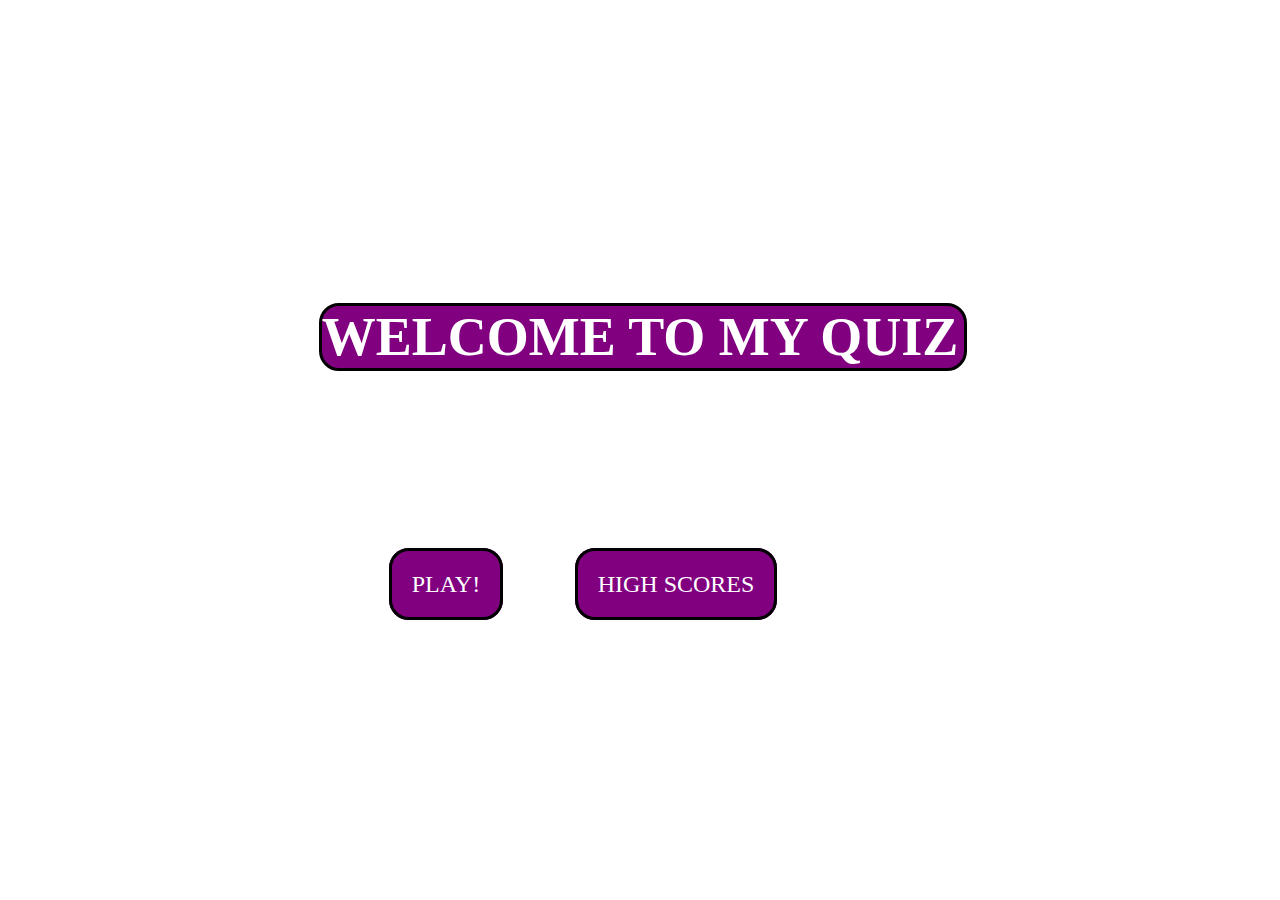
<file: index.html>
<!DOCTYPE html>
<html lang="en">
<head>
    <meta charset="UTF-8">
    <meta http-equiv="X-UA-Compatible" content="IE=edge">
    <meta name="viewport" content="width=device-width, initial-scale=1.0">
    <link rel="stylesheet" href="./assets/main.css">
    <title>My Game</title>
</head>
<body>
    <div class="container">
        <div id="Home">
            <h1> WELCOME TO MY QUIZ</h1>
            <a href="./assets/game.html" class="btn">PLAY!</a>
            <a href="./assets/highscore.html" id="highscore-btn" class="btn">HIGH SCORES</a>

        </div>
    </div>
</body>
</html>
</file>
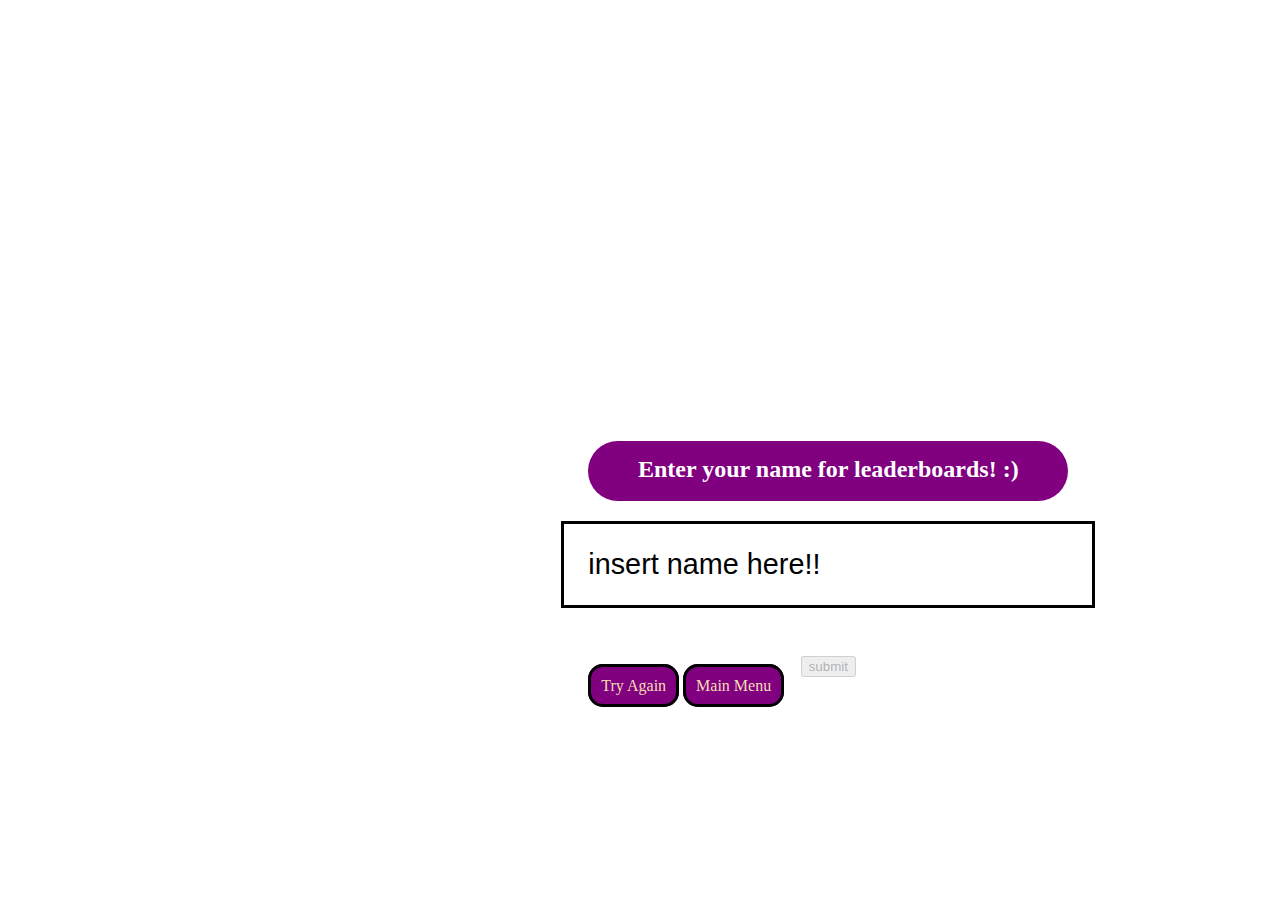
<file: assets/end.html>
<!DOCTYPE html>
<html lang="en">
<head>
    <meta charset="UTF-8">
    <meta http-equiv="X-UA-Compatible" content="IE=edge">
    <meta name="viewport" content="width=device-width, initial-scale=1.0">
    <title>Results</title>
    <link rel="stylesheet" href="./style.css">
</head>
<body>
    <div class="container-end">
        <div id = "end">
            <h1 id="finalScore">0</h1>
            <form class="end-form-container">
                <h2 id="end-text">Enter your name for leaderboards! :)</h2>
                <input type="text" name="name" id="username" placeholder="insert name here!!">
                <button class="btn" id="saveScoreBtn" type="submit" onclick="saveHighScore(event)" disabled>submit</button>
            </form>
            <a href="./game.html" id="try-again">Try Again</a>
            <a href="../index.html" id="main-menu">Main Menu</a>
        </div>
    </div>
    <script src="./end.js"></script>
</body>
</html>
</file>
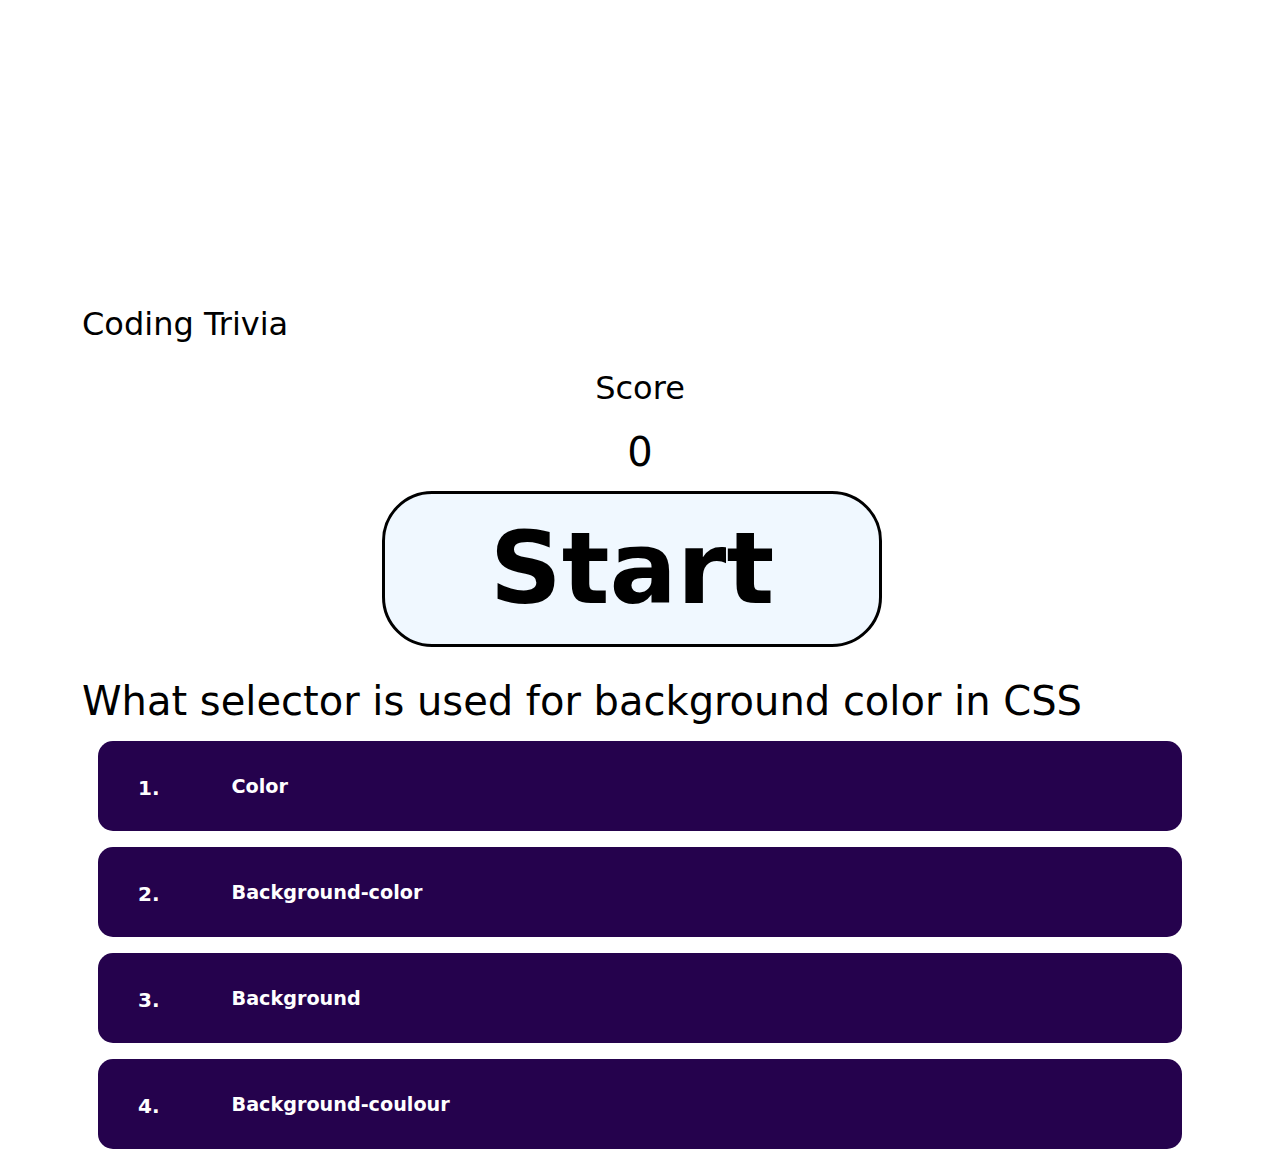
<file: assets/game.html>
<!DOCTYPE html>
<html lang="en">
<head>
    <meta charset="UTF-8">
    <meta http-equiv="X-UA-Compatible" content="IE=edge">
    <meta name="viewport" content="width=device-width, initial-scale=1.0">
    <title>Timed Quiz</title>
    <link href="https://cdn.jsdelivr.net/npm/bootstrap@5.2.2/dist/css/bootstrap.min.css" rel="stylesheet">
    <link rel="stylesheet" href="./style.css">
</head>
<div>
   <div class = "container">
    <div id="game" >
        <div id="hud">
            <div class="hud-item">
                <p class="hud-prefix">
                    Coding Trivia
                </p>
                <div id="progressBarFull"></div>
                </div>
             </div>
            <div class="hud-item">
                <p class="hud-prefix">
                       Score
                 </p>
                    <h1 class="hud-main-text" id="score">
                        0
                 </h1>
             </div>
             <div id="count">Start</div>
   </div>
   <h1 id="question"> What is the answer to this question</h1>
   <div class="choice-container">  
        <p class="choice-prefix">1.</p>
        <p class="choice-text" data-number="1">Choice</p>
   </div>
   <div class="choice-container">  
    <p class="choice-prefix">2.</p>
    <p class="choice-text" data-number="2">Choice</p>
</div>
<div class="choice-container">  
    <p class="choice-prefix">3.</p>
    <p class="choice-text" data-number="3">Choice</p>
</div>
<div class="choice-container">  
    <p class="choice-prefix">4.</p>
    <p class="choice-text" data-number="4">Choice</p>
</div>
</div>
</div>
    <script src="./game.js"></script>

</body>
</html>
</file>
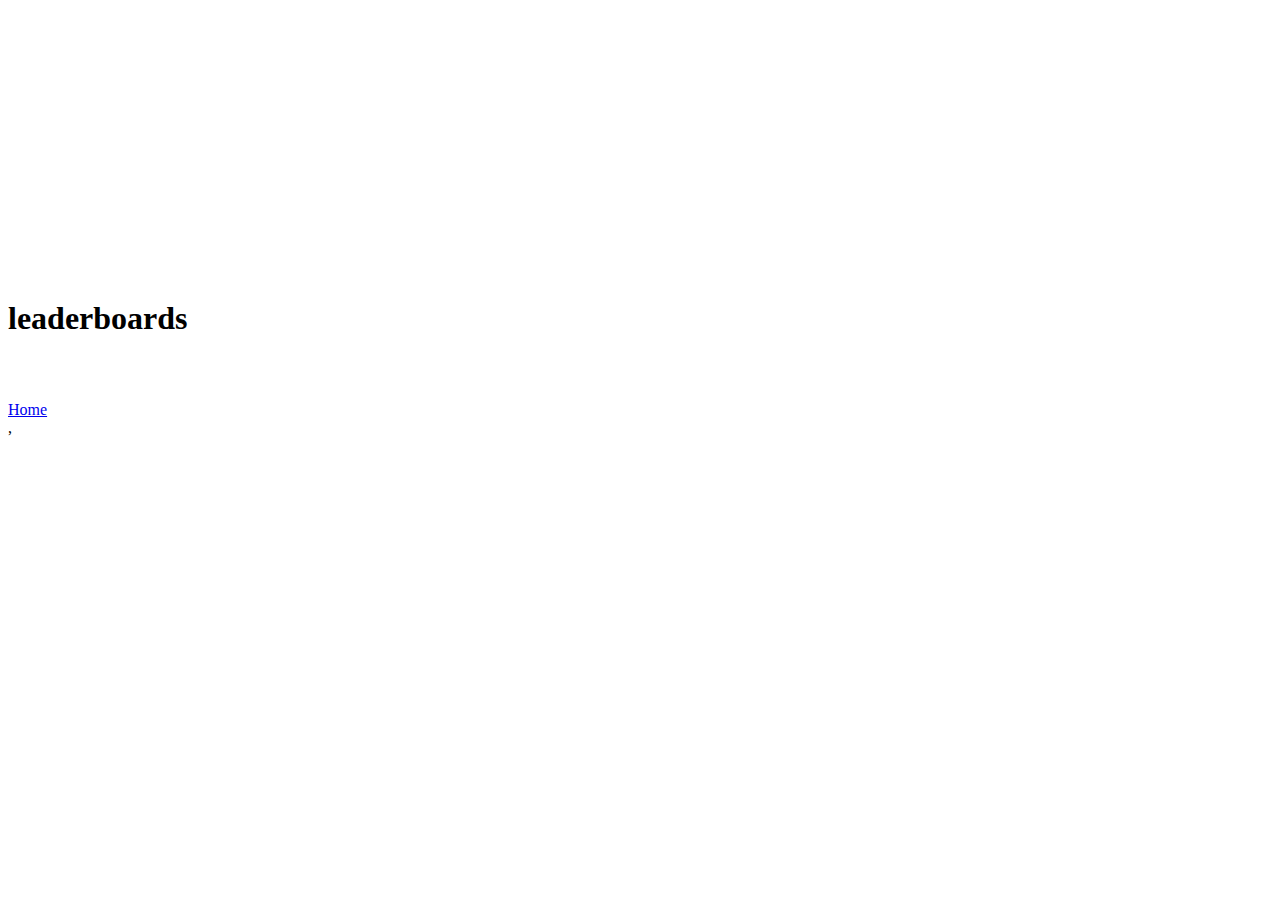
<file: assets/highscore.html>
<!DOCTYPE html>
<html lang="en">
<head>
    <meta charset="UTF-8">
    <meta http-equiv="X-UA-Compatible" content="IE=edge">
    <meta name="viewport" content="width=device-width, initial-scale=1.0">
    <title>Highscores</title>
    <link rel="stylesheet" href="./style.css">
</head>
<body id="HS">
    <div class="container">
        <div id="highScores">
            <h1 id="finalScore">leaderboards</h1>
            <ul id="highScoresList"></ul>
            <a href="../index.html">Home</a>
        </div>
    </div>
    ,<script src="./Highscore.js"></script>
</body>
</html>
</file>
<file: assets/main.css>
* {
    box-sizing: border-box;
    margin: 0;
    padding: 0;
    font-size: 62.5%;
}

h1 {
    font-size: 5.4rem;
    color: black;
    margin-bottom: 5rem;
    background-color: purple;
    width: 100%;
    height: 120%;
    margin-bottom: 200px;
    color: white;
    border: solid black;
    border-radius: 20px;
    box-sizing: content-box;
}

h2{
    font-size: 4.2rem;
    margin-bottom: 4rem;
}

.container{
    width: 100vw;
    height: 100vh;
    display: flex;
    justify-content: center;
    align-items: center;
    max-width: 80rem;
    margin: 0 auto;
    padding: 2rem;

}

.text-center {
    text-align: center;
}

.hidden {
    display: none;
}

.btn {
    font-size: 2.4rem;
    padding: 2rem ;
    width: 30rem;
    text-align: center;
    margin-left: 7rem;
    text-decoration: none;
    background-color: purple;
    color: white;
    border-radius: 20px;
    justify-content: center;
    border: solid black;

}

.btn:hover{
    background-color: green;
    font-weight: bold;
}
</file>
<file: assets/style.css>
/* game */
body {
    color: black;
    margin-top: 300px;
}

.choice-container{
    display: flex;
    margin: 1rem;
    width: 35%rem;
    border-radius: 15px;
    background: rgb(37, 2, 77);
    padding: auto;
    display: center;
    height: 90px;
}

.choice-container:hover{
    cursor: pointer;
    border-radius: 50px;
    box-shadow: 100px;
}

.choice-prefix{
    padding: 2rem 2.5rem;
    color: white;
    font-weight: 600;
    font-size: 20px;
}

.choice-text{
    padding: 2rem;
    width: 100%;
    color: white;
    font-weight: bold;
    font-size: larger;
}
.correct {
    background: green
}
.incorrect{ 
    background: red;
}

#hud {
    display: flex;
    justify-content: space-between;
}

.hud-prefix {
    text-align: center;
    font-size: 2rem;
}

.hud-main-text {
    text-align: center;
}


/*retry buttons*/
#end{
    background-color: white;
    color: black;
    padding: 100px;
    margin-left: 38%;
    display: block;
    height: 100%;

    
}

.end-form-container {
    width: 100%;
    display: flex;
    flex-direction: column;
    align-items: center;
    max-width: 30rem;
}

input {
    margin-bottom: 1rem;
    width: 20rem;
    padding: 1.5rem;
    font-size: 1.8rem;
    border: solid black;

    
    
}

input::placeholder{
    color: black;
}

#username {
    margin-bottom: 3rem;
    width: 100%;
    outline: none;
}
#end-text{
    font-size: bold;
    background-color: purple;
    width: 100%;
    text-align: center;
    height: 45px;
    padding-top: 15px;
    border-radius: 30px;
    color: white;
}
#try-again {
    color: wheat;
    border: solid black;
    background-color: purple;
    padding: 10px;
    text-decoration: none;
    border-radius: 15px;
}

#try-again:hover {
    cursor: pointer;
    background-color: green;
}

#main-menu {
    color: wheat;
    border: solid black;
    background-color: purple;
    padding: 10px;
    text-decoration: none;
    border-radius: 15px;
}

#main-menu:hover {
    cursor: pointer;
    background-color: green;
}


/* highscores */

#HS {
    color: black;
}

#highScoresList {
    list-style: none;
    margin-bottom: 4rem;
}

.high-score {
    font-size: 2.8rem;
    margin-bottom: 0.5rem;
}

#count {
    font-size: 100px;
    font-weight: bold;
    text-align: center;
    border: solid black;
    border-radius: 50px;
    margin-bottom: 30px;
    margin-top: 15px;
    max-width: 500px;
    align-items: center;
    margin-left: 300px;
    background-color: aliceblue;
}
</file>
